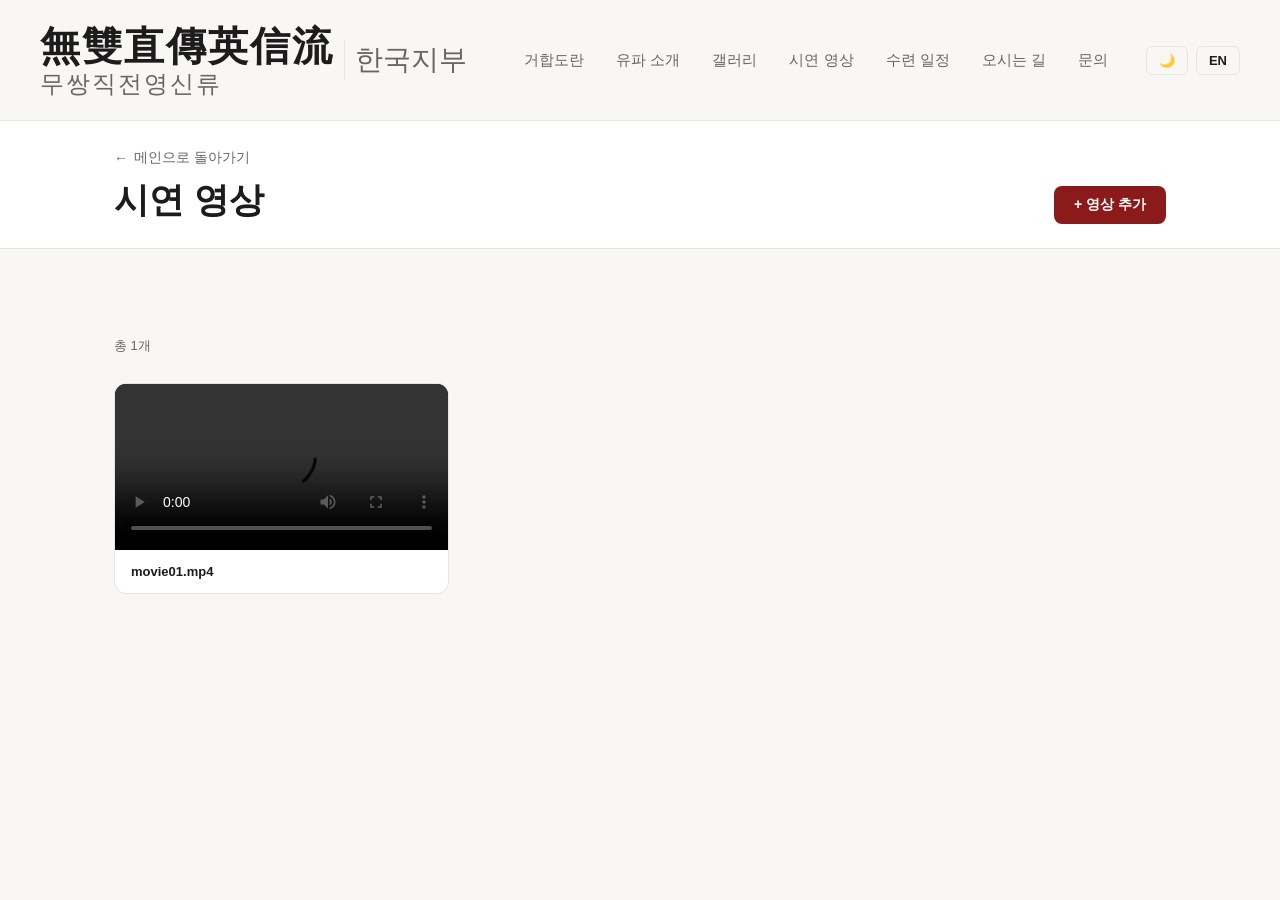
<file: video.html>
<!doctype html>
<html lang="ko">
<head>
  <meta charset="UTF-8" />
  <meta name="viewport" content="width=device-width, initial-scale=1.0" />
  <title>시연 영상 — 무쌍직전영신류 한국지부</title>
  <link href="style.css" rel="stylesheet">
  <style>
    .video-page-header {
      background: var(--surface);
      border-bottom: 1px solid var(--border);
      padding: 28px 0 0;
    }

    .video-page-header .container {
      display: flex;
      align-items: flex-end;
      justify-content: space-between;
      gap: 16px;
      flex-wrap: wrap;
      padding-bottom: 24px;
    }

    .back-link {
      display: inline-flex;
      align-items: center;
      gap: 6px;
      color: var(--text-muted);
      text-decoration: none;
      font-size: 14px;
      font-weight: 500;
      transition: color 0.2s;
    }
    .back-link:hover { color: var(--text); }

    .video-page-title {
      font-size: clamp(1.5rem, 4vw, 2.2rem);
      font-weight: 700;
      margin: 10px 0 0;
    }

    .video-upload-btn {
      display: inline-flex;
      align-items: center;
      background: var(--accent);
      color: white;
      padding: 10px 20px;
      border-radius: 8px;
      cursor: pointer;
      font-size: 14px;
      font-weight: 600;
      white-space: nowrap;
      transition: opacity 0.2s, transform 0.2s;
      flex-shrink: 0;
    }
    .video-upload-btn:hover { opacity: 0.85; transform: translateY(-1px); }

    .video-count {
      font-size: 13px;
      color: var(--text-muted);
      margin-bottom: 28px;
    }

    .video-grid {
      display: grid;
      grid-template-columns: repeat(auto-fill, minmax(320px, 1fr));
      gap: 24px;
    }

    .video-card {
      background: var(--surface);
      border: 1px solid var(--border);
      border-radius: 12px;
      overflow: hidden;
      transition: box-shadow 0.2s, transform 0.2s;
    }

    .video-card:hover {
      transform: translateY(-3px);
      box-shadow: 0 12px 32px rgba(0,0,0,0.12);
    }

    .video-card video {
      width: 100%;
      display: block;
      background: #000;
      max-height: 220px;
    }

    .video-card-info {
      padding: 14px 16px;
      display: flex;
      align-items: center;
      justify-content: space-between;
      gap: 8px;
    }

    .video-card-name {
      font-size: 13px;
      color: var(--text-muted);
      white-space: nowrap;
      overflow: hidden;
      text-overflow: ellipsis;
      flex: 1;
    }

    .video-card-name.static {
      font-weight: 600;
      color: var(--text);
    }

    .video-delete {
      background: none;
      border: 1px solid var(--border);
      color: var(--text-muted);
      border-radius: 6px;
      padding: 4px 10px;
      font-size: 12px;
      cursor: pointer;
      flex-shrink: 0;
      transition: background 0.2s, color 0.2s;
    }
    .video-delete:hover { background: #fee; color: #c00; border-color: #c00; }
  </style>
</head>
<body>

  <!-- 네비게이션 -->
  <header class="header">
    <nav class="nav">
      <div class="nav-logo">
        <div class="nav-logo-main">
          <span class="nav-logo-kr">無雙直傳英信流</span>
          <span class="nav-logo-phonetic">무쌍직전영신류</span>
        </div>
        <span class="nav-logo-sub" data-ko="한국지부" data-en="Korea Branch">한국지부</span>
      </div>
      <ul class="nav-links" id="navLinks">
        <li><a href="index.html#about"    data-ko="거합도란"  data-en="About Iaido">거합도란</a></li>
        <li><a href="index.html#ryuha"    data-ko="유파 소개" data-en="Our School">유파 소개</a></li>
        <li><a href="gallery.html"        data-ko="갤러리"    data-en="Gallery">갤러리</a></li>
        <li><a href="video.html"          data-ko="시연 영상" data-en="Demo Video">시연 영상</a></li>
        <li><a href="index.html#schedule" data-ko="수련 일정" data-en="Schedule">수련 일정</a></li>
        <li><a href="index.html#map"      data-ko="오시는 길" data-en="Directions">오시는 길</a></li>
        <li><a href="index.html#contact"  data-ko="문의"      data-en="Contact">문의</a></li>
      </ul>
      <div class="nav-controls">
        <button class="ctrl-btn" id="themeToggle" aria-label="테마 변경">🌙</button>
        <button class="ctrl-btn lang-btn" id="langToggle" aria-label="언어 변경">EN</button>
      </div>
      <button class="nav-toggle" id="navToggle" aria-label="메뉴 열기">&#9776;</button>
    </nav>
  </header>

  <!-- 페이지 헤더 -->
  <div class="video-page-header">
    <div class="container">
      <div>
        <a href="index.html#video" class="back-link">&#8592; <span data-ko="메인으로 돌아가기" data-en="Back to Main">메인으로 돌아가기</span></a>
        <h1 class="video-page-title" data-ko="시연 영상" data-en="Demo Videos">시연 영상</h1>
      </div>
      <label class="video-upload-btn">
        <input type="file" id="videoFileInput" accept="video/*" multiple hidden>
        <span data-ko="+ 영상 추가" data-en="+ Add Videos">+ 영상 추가</span>
      </label>
    </div>
  </div>

  <!-- 영상 목록 -->
  <section class="section">
    <div class="container">
      <p class="video-count" id="videoCount"></p>
      <div class="video-grid" id="videoGrid"></div>
    </div>
  </section>

  <script>
    // === THEME ===
    const themeToggle = document.getElementById('themeToggle');
    if (localStorage.getItem('theme') === 'dark') {
      document.body.classList.add('dark');
      themeToggle.textContent = '☀️';
    }
    themeToggle.addEventListener('click', () => {
      document.body.classList.toggle('dark');
      const isDark = document.body.classList.contains('dark');
      themeToggle.textContent = isDark ? '☀️' : '🌙';
      localStorage.setItem('theme', isDark ? 'dark' : 'light');
    });

    // === LANGUAGE ===
    let lang = localStorage.getItem('lang') || 'ko';
    const langToggle = document.getElementById('langToggle');
    function applyLang(l) {
      document.querySelectorAll('[data-ko]').forEach(el => {
        el.textContent = el.getAttribute('data-' + l);
      });
      langToggle.textContent = l === 'ko' ? 'EN' : '한글';
      document.documentElement.lang = l;
    }
    applyLang(lang);
    langToggle.addEventListener('click', () => {
      lang = lang === 'ko' ? 'en' : 'ko';
      localStorage.setItem('lang', lang);
      applyLang(lang);
    });

    // === MOBILE NAV ===
    const navToggle = document.getElementById('navToggle');
    const navLinks  = document.getElementById('navLinks');
    navToggle.addEventListener('click', () => navLinks.classList.toggle('open'));
    navLinks.querySelectorAll('a').forEach(a => a.addEventListener('click', () => navLinks.classList.remove('open')));

    // === VIDEO (IndexedDB) ===
    const STATIC_VIDEOS = [{ src: 'movie01.mp4', name: 'movie01.mp4' }];
    const DB_NAME  = 'iaido_videos';
    const DB_STORE = 'videos';
    let db;

    function openDB() {
      return new Promise((resolve, reject) => {
        const req = indexedDB.open(DB_NAME, 1);
        req.onupgradeneeded = e => e.target.result.createObjectStore(DB_STORE, { autoIncrement: true });
        req.onsuccess = e => resolve(e.target.result);
        req.onerror   = e => reject(e);
      });
    }

    function getAllVideos() {
      return new Promise(resolve => {
        const results = [];
        db.transaction(DB_STORE, 'readonly').objectStore(DB_STORE).openCursor().onsuccess = e => {
          const cursor = e.target.result;
          if (cursor) { results.push({ key: cursor.key, ...cursor.value }); cursor.continue(); }
          else resolve(results);
        };
      });
    }

    function addVideo(name, dataUrl) {
      return new Promise(resolve => {
        db.transaction(DB_STORE, 'readwrite').objectStore(DB_STORE).add({ name, dataUrl }).onsuccess = e => resolve(e.target.result);
      });
    }

    function deleteVideo(key) {
      return new Promise(resolve => {
        db.transaction(DB_STORE, 'readwrite').objectStore(DB_STORE).delete(key).onsuccess = () => resolve();
      });
    }

    function makeVideoCard(src, name, key) {
      const card = document.createElement('div');
      card.className = 'video-card';

      const video = document.createElement('video');
      video.controls = true;
      video.preload = 'metadata';
      const source = document.createElement('source');
      source.src = src;
      source.type = 'video/mp4';
      video.appendChild(source);
      card.appendChild(video);

      const info = document.createElement('div');
      info.className = 'video-card-info';

      const nameEl = document.createElement('span');
      nameEl.className = 'video-card-name' + (key == null ? ' static' : '');
      nameEl.textContent = name;
      info.appendChild(nameEl);

      if (key != null) {
        const del = document.createElement('button');
        del.className = 'video-delete';
        del.textContent = lang === 'ko' ? '삭제' : 'Delete';
        del.addEventListener('click', async () => {
          await deleteVideo(key);
          renderAll();
        });
        info.appendChild(del);
      }

      card.appendChild(info);
      return card;
    }

    async function renderAll() {
      const grid = document.getElementById('videoGrid');
      const countEl = document.getElementById('videoCount');
      grid.innerHTML = '';

      STATIC_VIDEOS.forEach(({ src, name }) => grid.appendChild(makeVideoCard(src, name, null)));

      const uploaded = await getAllVideos();
      uploaded.forEach(({ key, name, dataUrl }) => grid.appendChild(makeVideoCard(dataUrl, name, key)));

      const total = STATIC_VIDEOS.length + uploaded.length;
      countEl.textContent = lang === 'ko' ? `총 ${total}개` : `${total} videos`;
    }

    openDB().then(database => { db = database; renderAll(); });

    document.getElementById('videoFileInput').addEventListener('change', async e => {
      for (const file of Array.from(e.target.files)) {
        const dataUrl = await new Promise(resolve => {
          const reader = new FileReader();
          reader.onload = ev => resolve(ev.target.result);
          reader.readAsDataURL(file);
        });
        await addVideo(file.name, dataUrl);
      }
      e.target.value = '';
      renderAll();
    });
  </script>
</body>
</html>
</file>
<file: style.css>
/* === RESET & BASE === */
*, *::before, *::after { box-sizing: border-box; margin: 0; padding: 0; }

:root {
  --bg: #f8f7f4;
  --surface: #ffffff;
  --text: #1c1c1c;
  --text-muted: #666666;
  --accent: #8b1a1a;
  --border: #e5e5e5;
  --nav-bg: rgba(248, 247, 244, 0.95);
}

body.dark {
  --bg: #141414;
  --surface: #1e1e1e;
  --text: #f0f0f0;
  --text-muted: #999999;
  --border: #2e2e2e;
  --nav-bg: rgba(20, 20, 20, 0.95);
}

body {
  font-family: "Noto Sans KR", "Apple SD Gothic Neo", Arial, sans-serif;
  background: var(--bg);
  color: var(--text);
  transition: background 0.3s, color 0.3s;
  scroll-behavior: smooth;
}

/* === HEADER / NAV === */
.header {
  position: sticky;
  top: 0;
  z-index: 100;
  background: var(--nav-bg);
  backdrop-filter: blur(10px);
  border-bottom: 1px solid var(--border);
  transition: background 0.3s, border-color 0.3s;
}

.nav {
  padding: 0 40px;
  height: 120px;
  display: flex;
  align-items: center;
  gap: 24px;
}

.nav-logo {
  display: flex;
  align-items: center;
  gap: 10px;
  flex-shrink: 0;
  text-decoration: none;
}

.nav-logo-main {
  display: flex;
  flex-direction: column;
  line-height: 1.2;
}

.nav-logo-kr {
  font-size: 40px;
  font-weight: 700;
  letter-spacing: 0.05em;
  color: var(--text);
}

.nav-logo-phonetic {
  font-size: 24px;
  color: var(--text-muted);
  letter-spacing: 0.08em;
}

.nav-logo-sub {
  font-size: 28px;
  color: var(--text-muted);
  border-left: 1px solid var(--border);
  padding-left: 10px;
}

.nav-links {
  display: flex;
  list-style: none;
  gap: 4px;
  margin-left: auto;
}

.nav-links a {
  color: var(--text-muted);
  text-decoration: none;
  font-size: 15px;
  font-weight: 500;
  padding: 6px 14px;
  border-radius: 6px;
  transition: color 0.2s, background 0.2s;
  white-space: nowrap;
}

.nav-links a:hover {
  color: var(--text);
  background: var(--border);
}

.nav-controls {
  display: flex;
  gap: 8px;
  flex-shrink: 0;
}

.ctrl-btn {
  background: none;
  border: 1px solid var(--border);
  color: var(--text);
  padding: 6px 12px;
  border-radius: 6px;
  cursor: pointer;
  font-size: 13px;
  font-weight: 600;
  transition: border-color 0.2s, background 0.2s;
}

.ctrl-btn:hover {
  background: var(--border);
}

.nav-toggle {
  display: none;
  background: none;
  border: none;
  color: var(--text);
  font-size: 22px;
  cursor: pointer;
  padding: 4px;
  margin-left: auto;
}

/* === HERO === */
.hero {
  position: relative;
  height: 65vh;
  min-height: 380px;
  display: flex;
  align-items: center;
  justify-content: center;
  overflow: hidden;
  isolation: isolate;
}

.hero::before {
  content: '';
  position: absolute;
  inset: -30px;
  background: url("Zanchin_01.jpeg") right center/cover no-repeat;
  filter: blur(20px) brightness(0.6);
  z-index: 1;
}

.hero::after {
  content: '';
  position: absolute;
  inset: 0;
  background: url("Zanchin_01.jpeg") right center/contain no-repeat;
  z-index: 2;
}

.hero-overlay {
  position: absolute;
  inset: 0;
  background: rgba(0, 0, 0, 0.5);
  z-index: 3;
}

.hero-content {
  position: relative;
  z-index: 4;
  text-align: center;
  color: white;
  padding: 0 24px;
}

.hero-label {
  font-size: 12px;
  letter-spacing: 0.35em;
  text-transform: uppercase;
  color: rgba(255, 255, 255, 0.6);
  margin-bottom: 20px;
}

.hero-title {
  font-size: clamp(3.5rem, 12vw, 7rem);
  font-weight: 700;
  line-height: 1.05;
  margin-bottom: 24px;
}

.hero-title span {
  display: block;
  font-size: 0.4em;
  letter-spacing: 0.4em;
  color: rgba(255, 255, 255, 0.5);
  font-weight: 300;
  margin-top: 8px;
}

.hero-desc {
  font-size: 1rem;
  color: rgba(255, 255, 255, 0.8);
  margin-bottom: 36px;
  max-width: 480px;
  margin-left: auto;
  margin-right: auto;
  line-height: 1.7;
}

.btn-primary {
  display: inline-block;
  background: white;
  color: #111;
  padding: 14px 36px;
  border-radius: 4px;
  text-decoration: none;
  font-weight: 700;
  font-size: 14px;
  letter-spacing: 0.05em;
  transition: background 0.2s, transform 0.2s;
}

.btn-primary:hover {
  background: rgba(255, 255, 255, 0.88);
  transform: translateY(-2px);
}

/* === SECTIONS === */
.section {
  padding: 88px 0;
}

.section-dark {
  background: #0f0f0f;
  color: #f0f0f0;
}

.container {
  max-width: 1100px;
  margin: 0 auto;
  padding: 0 24px;
}

.section-label {
  font-size: 11px;
  letter-spacing: 0.4em;
  color: var(--accent);
  font-weight: 700;
  margin-bottom: 10px;
}

.section-dark .section-label {
  color: #c8a97e;
}

.section-title {
  font-size: clamp(1.8rem, 4vw, 2.6rem);
  font-weight: 700;
  margin-bottom: 44px;
  line-height: 1.2;
}

.section-dark .section-title {
  color: #f0f0f0;
}

/* === ABOUT === */
.about-grid {
  display: grid;
  grid-template-columns: 1fr 1fr;
  gap: 56px;
  align-items: start;
}

.about-text p {
  color: var(--text-muted);
  line-height: 1.95;
  margin-bottom: 18px;
  font-size: 15px;
}

.about-cards {
  display: flex;
  flex-direction: column;
  gap: 14px;
}

.about-card {
  background: var(--surface);
  border: 1px solid var(--border);
  border-radius: 10px;
  padding: 20px;
  display: flex;
  align-items: flex-start;
  gap: 16px;
  transition: transform 0.2s, box-shadow 0.2s;
}

.about-card:hover {
  transform: translateY(-2px);
  box-shadow: 0 8px 24px rgba(0, 0, 0, 0.08);
}

.about-card-icon {
  font-size: 18px;
  font-weight: 700;
  color: var(--accent);
  width: 42px;
  height: 42px;
  background: #fdf0f0;
  border-radius: 8px;
  display: flex;
  align-items: center;
  justify-content: center;
  flex-shrink: 0;
}

body.dark .about-card-icon {
  background: rgba(139, 26, 26, 0.18);
}

.about-card h3 {
  font-size: 14px;
  font-weight: 700;
  margin-bottom: 5px;
  color: var(--text);
}

.about-card p {
  font-size: 13px;
  color: var(--text-muted);
  line-height: 1.65;
}

/* === RYUHA === */
.ryuha-desc {
  max-width: 720px;
  line-height: 1.95;
  font-size: 15px;
  color: rgba(255, 255, 255, 0.72);
  margin-bottom: 52px;
}

.ryuha-stats {
  display: flex;
  gap: 56px;
  flex-wrap: wrap;
}

.stat {
  display: flex;
  flex-direction: column;
  gap: 6px;
}

.stat-num {
  font-size: 3rem;
  font-weight: 700;
  color: white;
  line-height: 1;
}

.stat-plus {
  font-size: 1.5rem;
  color: #c8a97e;
}

.stat-label {
  font-size: 13px;
  color: rgba(255, 255, 255, 0.45);
  letter-spacing: 0.05em;
}

/* === GALLERY === */
.gallery-header {
  display: flex;
  align-items: flex-start;
  justify-content: space-between;
  gap: 16px;
}

.gallery-upload-btn {
  display: inline-flex;
  align-items: center;
  background: var(--accent);
  color: white;
  padding: 10px 20px;
  border-radius: 8px;
  cursor: pointer;
  font-size: 14px;
  font-weight: 600;
  white-space: nowrap;
  flex-shrink: 0;
  margin-top: 4px;
  transition: opacity 0.2s, transform 0.2s;
}

.gallery-upload-btn:hover {
  opacity: 0.85;
  transform: translateY(-1px);
}

.gallery {
  display: grid;
  grid-template-columns: repeat(auto-fill, minmax(240px, 1fr));
  gap: 16px;
}

.gallery-item {
  position: relative;
  border-radius: 10px;
  overflow: hidden;
}

.gallery-item img {
  width: 100%;
  aspect-ratio: 4 / 3;
  object-fit: cover;
  display: block;
  cursor: pointer;
  transition: transform 0.3s, box-shadow 0.3s;
}

.gallery-item img:hover {
  transform: scale(1.03);
  box-shadow: 0 12px 32px rgba(0, 0, 0, 0.15);
}

.gallery-delete {
  position: absolute;
  top: 8px;
  right: 8px;
  background: rgba(0, 0, 0, 0.6);
  color: white;
  border: none;
  border-radius: 50%;
  width: 30px;
  height: 30px;
  font-size: 18px;
  cursor: pointer;
  display: flex;
  align-items: center;
  justify-content: center;
  opacity: 0;
  transition: opacity 0.2s;
}

.gallery-item:hover .gallery-delete {
  opacity: 1;
}

/* 갤러리 제목 링크 */
.gallery-title-link {
  color: inherit;
  text-decoration: none;
  border-bottom: 2px solid transparent;
  transition: border-color 0.2s;
}

.gallery-title-link:hover {
  border-bottom-color: var(--accent);
}

/* === GALLERY PAGINATION === */
.gallery-wrapper {
  position: relative;
}

.gallery-nav {
  position: absolute;
  top: 50%;
  transform: translateY(-50%);
  z-index: 10;
  background: rgba(0, 0, 0, 0.55);
  color: white;
  border: none;
  width: 48px;
  height: 48px;
  border-radius: 50%;
  font-size: 28px;
  line-height: 1;
  cursor: pointer;
  opacity: 0;
  transition: opacity 0.25s, background 0.2s;
  display: flex;
  align-items: center;
  justify-content: center;
}

.gallery-nav-prev { left: -20px; }
.gallery-nav-next { right: -20px; }

.gallery-nav:hover { background: rgba(0, 0, 0, 0.8); }
.gallery-nav:disabled { opacity: 0 !important; cursor: default; }

.gallery-wrapper:hover .gallery-nav:not(:disabled) {
  opacity: 1;
}

.gallery-dots {
  display: flex;
  justify-content: center;
  gap: 8px;
  margin-top: 20px;
}

.gallery-dot {
  width: 8px;
  height: 8px;
  border-radius: 50%;
  background: var(--border);
  border: none;
  cursor: pointer;
  transition: background 0.2s, transform 0.2s;
  padding: 0;
}

.gallery-dot.active {
  background: var(--accent);
  transform: scale(1.3);
}

/* 페이지 전환 애니메이션 */
.gallery.slide-out-left  { animation: slideOutLeft  0.22s ease forwards; }
.gallery.slide-in-right  { animation: slideInRight  0.22s ease forwards; }
.gallery.slide-out-right { animation: slideOutRight 0.22s ease forwards; }
.gallery.slide-in-left   { animation: slideInLeft   0.22s ease forwards; }

@keyframes slideOutLeft  { to { opacity: 0; transform: translateX(-40px); } }
@keyframes slideInRight  { from { opacity: 0; transform: translateX(40px); } to { opacity: 1; transform: none; } }
@keyframes slideOutRight { to { opacity: 0; transform: translateX(40px); } }
@keyframes slideInLeft   { from { opacity: 0; transform: translateX(-40px); } to { opacity: 1; transform: none; } }

/* === LIGHTBOX === */
.lightbox {
  display: none;
  position: fixed;
  inset: 0;
  background: rgba(0, 0, 0, 0.92);
  z-index: 999;
  align-items: center;
  justify-content: center;
  padding: 24px;
  cursor: pointer;
}

.lightbox.open {
  display: flex;
}

.lightbox img {
  max-width: 100%;
  max-height: 90vh;
  object-fit: contain;
  border-radius: 6px;
  cursor: default;
}

.lightbox-close {
  position: absolute;
  top: 16px;
  right: 20px;
  background: none;
  border: none;
  color: white;
  font-size: 40px;
  line-height: 1;
  cursor: pointer;
  opacity: 0.7;
  transition: opacity 0.2s;
}

.lightbox-close:hover {
  opacity: 1;
}

/* === VIDEO === */
.video-wrap {
  border-radius: 12px;
  overflow: hidden;
  background: #000;
  line-height: 0;
}

.video-wrap video {
  width: 100%;
  max-height: 520px;
  display: block;
}

/* === SCHEDULE === */
.schedule-card {
  background: var(--surface);
  border: 1px solid var(--border);
  border-radius: 12px;
  padding: 40px 48px;
  display: grid;
  grid-template-columns: auto 1fr 1fr;
  gap: 40px;
  align-items: center;
}

.day-badge {
  display: inline-block;
  background: var(--accent);
  color: white;
  padding: 10px 22px;
  border-radius: 99px;
  font-size: 14px;
  font-weight: 700;
  white-space: nowrap;
}

.time-block {
  display: flex;
  align-items: center;
  gap: 14px;
}

.time-icon {
  font-size: 30px;
}

.time-label {
  font-size: 11px;
  color: var(--text-muted);
  letter-spacing: 0.1em;
  margin-bottom: 4px;
}

.time-value {
  font-size: 17px;
  font-weight: 700;
  color: var(--text);
}

.schedule-note p {
  font-size: 13px;
  color: var(--text-muted);
  line-height: 1.9;
}

/* === MAP (오시는 길) === */
.map-layout {
  display: grid;
  grid-template-columns: 1fr 1.8fr;
  gap: 40px;
  align-items: center;
}

.map-info p {
  font-size: 16px;
  color: rgba(255, 255, 255, 0.75);
  margin-bottom: 24px;
  line-height: 1.7;
  font-weight: 500;
}

.map-links {
  display: flex;
  flex-direction: column;
  gap: 10px;
}

.map-link-btn {
  display: block;
  padding: 13px 20px;
  border-radius: 8px;
  text-decoration: none;
  font-size: 14px;
  font-weight: 700;
  text-align: center;
  transition: opacity 0.2s, transform 0.2s;
}

.map-link-btn:hover {
  opacity: 0.88;
  transform: translateY(-2px);
}

.map-link-kakao {
  background: #FEE500;
  color: #3a1d1d;
}

.map-link-naver {
  background: #03C75A;
  color: white;
}

.map-image img {
  width: 100%;
  border-radius: 12px;
  border: 1px solid rgba(255, 255, 255, 0.1);
  display: block;
}

/* === CONTACT === */
.contact-desc {
  color: var(--text-muted);
  margin-bottom: 40px;
  font-size: 15px;
  line-height: 1.7;
}

.contact-grid {
  display: grid;
  grid-template-columns: repeat(3, 1fr);
  gap: 20px;
}

.contact-item {
  background: var(--surface);
  border: 1px solid var(--border);
  border-radius: 10px;
  padding: 32px 24px;
  text-align: center;
  transition: transform 0.2s, box-shadow 0.2s;
}

.contact-item:hover {
  transform: translateY(-2px);
  box-shadow: 0 8px 24px rgba(0, 0, 0, 0.08);
}

.contact-icon {
  font-size: 30px;
  display: block;
  margin-bottom: 14px;
}

.contact-label {
  font-size: 11px;
  letter-spacing: 0.2em;
  color: var(--text-muted);
  text-transform: uppercase;
  margin-bottom: 8px;
}

.contact-value {
  font-size: 14px;
  color: var(--text);
  font-weight: 500;
  line-height: 1.5;
}

/* === FOOTER === */
.footer {
  background: #0a0a0a;
  color: rgba(255, 255, 255, 0.3);
  text-align: center;
  padding: 28px 24px;
  font-size: 13px;
}

/* === MOBILE === */
@media (max-width: 900px) {
  .nav-logo-kr       { font-size: 24px; }
  .nav-logo-phonetic { font-size: 14px; }
  .nav-logo-sub      { font-size: 16px; }
  .nav               { height: 80px; }

  .nav-links {
    display: none;
    flex-direction: column;
    position: absolute;
    top: 80px;
    left: 0;
    width: 100%;
    background: var(--nav-bg);
    border-bottom: 1px solid var(--border);
    padding: 12px 16px;
    gap: 2px;
    backdrop-filter: blur(10px);
  }

  .nav-links.open {
    display: flex;
  }

  .nav-links a {
    padding: 10px 12px;
    font-size: 15px;
  }

  .nav-controls {
    display: none;
  }

  .nav-toggle {
    display: block;
  }

  .about-grid {
    grid-template-columns: 1fr;
    gap: 32px;
  }

  .schedule-card {
    grid-template-columns: 1fr;
    padding: 28px;
    gap: 24px;
  }

  .map-layout {
    grid-template-columns: 1fr;
    gap: 28px;
  }

  .contact-grid {
    grid-template-columns: 1fr;
  }

  .ryuha-stats {
    gap: 36px;
  }
}

@media (max-width: 480px) {
  .section {
    padding: 60px 0;
  }

  .hero-title {
    font-size: clamp(2.8rem, 14vw, 5rem);
  }
}
</file>
